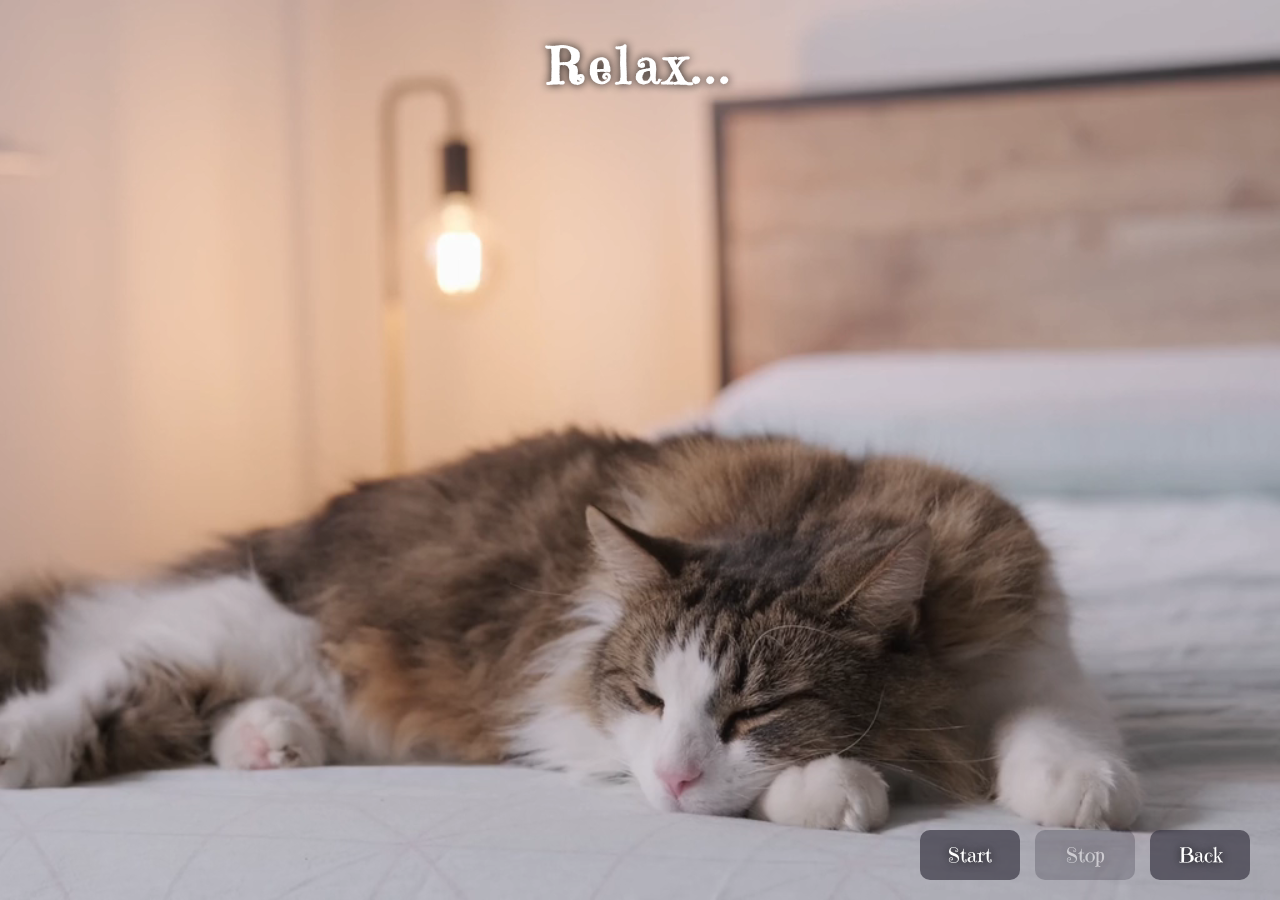
<file: cat_purring/cat.html>
<!DOCTYPE html>
<html lang="en">
<head>
    <meta charset="UTF-8">
    <meta http-equiv="X-UA-Compatible" content="IE=edge">
    <meta name="viewport" content="width=device-width, initial-scale=1.0">
    <link rel="shortcut icon" href="pawprint.png" type="image/x-icon">
    <link rel="stylesheet" href="cat.css">
    <link rel="preconnect" href="https://fonts.googleapis.com">
    <link rel="preconnect" href="https://fonts.gstatic.com" crossorigin>
    <link href="https://fonts.googleapis.com/css2?family=Emilys+Candy&display=swap" rel="stylesheet">
    <link rel="icon" href="data:,">
    <title>Cat purring</title>
</head>
<body>
    
    <div class="header">
        <h1 id="countdown">Relax...</h1>
    </div>

    <audio id="audio" loop>
        <source src="cat-is-purring.mp3" type="audio/mp3">
    </audio>


    <video autoplay="autoplay" loop="loop" muted defaultmuted playsinline id="myVideo">
        <source src="Cat.mp4"
            type="video/mp4" controls>
    </video>

    <div class="btn-container">
        <button id="play" class="btn">Start</button>
        <button id="stop" class="btn" disabled>Stop</button>
        <button class="btn"><a href="/index.html">Back</a></button>
    </div>

    <script src="cat.js"></script>
</body>
</html>
</file>
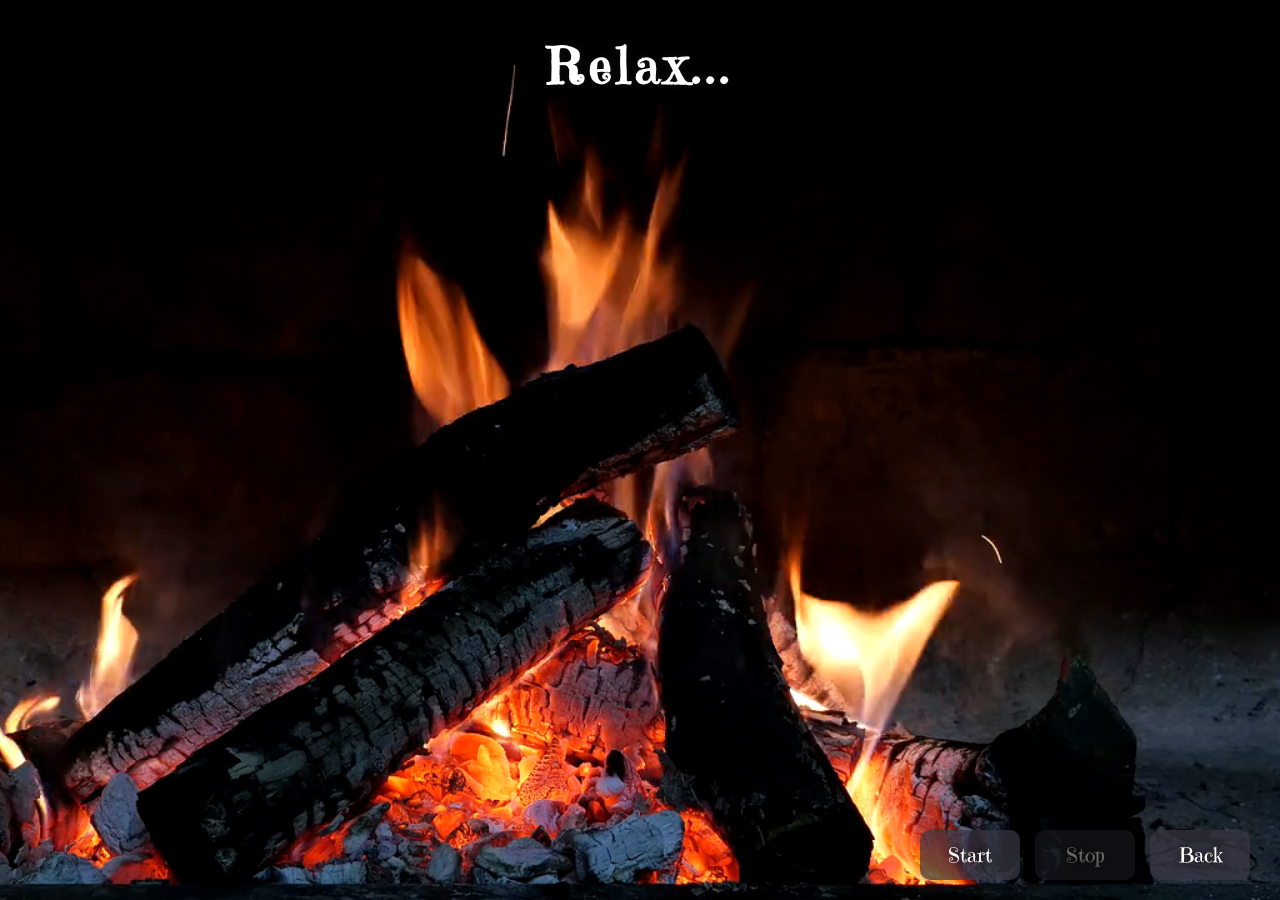
<file: fireplace/fireplace.html>
<!DOCTYPE html>
<html lang="en">

<head>
    <meta charset="UTF-8">
    <meta http-equiv="X-UA-Compatible" content="IE=edge">
    <meta name="viewport" content="width=device-width, initial-scale=1.0">
    <link rel="shortcut icon" href="bonfire.png" type="image/x-icon">
    <link rel="stylesheet" href="fireplace.css">
    <link rel="preconnect" href="https://fonts.googleapis.com">
    <link rel="preconnect" href="https://fonts.gstatic.com" crossorigin>
    <link href="https://fonts.googleapis.com/css2?family=Emilys+Candy&display=swap" rel="stylesheet">
    <link rel="icon" href="data:,">
    <title>Fireplace</title>
</head>

<body>

    <div class="header">
        <h1 id="countdown">Relax...</h1>
    </div>

    <audio id="audio" loop>
        <source src="fireplace.mp3" type="audio/mp3">
    </audio>


    <video autoplay="autoplay" loop="loop" muted defaultmuted playsinline id="myVideo">
        <source src="Fireplace.mp4" type="video/mp4" controls>
    </video>

    <div class="btn-container">
        <button id="play" class="btn">Start</button>
        <button id="stop" class="btn" disabled>Stop</button>
        <button class="btn"><a href="/index.html">Back</a></button>
    </div>

    <script src="fireplace.js"></script>
</body>

</html>
</file>
<file: cat_purring/cat.css>
body {
    background-color: black;
    font-family: 'Emilys Candy', cursive;
    margin: 0;
    display: flex;
    justify-content: center;
    height: 100vh;
}

h1 {
    color: #ffffff;
    text-shadow: 0px 0px 10px rgb(17, 17, 17);
    letter-spacing: 5px;
    font-size: 50px;
    font-weight: 700;
}

#myVideo {
    position: fixed;
    right: 0;
    bottom: 0;
    min-width: 100%;
    min-height: 100%;
    z-index: -1;
}

.btn-container {
    position: absolute;
    bottom: 20px;
    right: 20px;
}

.btn {
    cursor: pointer;
    font-size: 20px;
    width: 100px;
    height: 50px;
    margin-right: 10px;
    border: none;
    border-radius: 10px;
    color: #fff;
    text-shadow: 0px 0px 10px rgb(17, 17, 17);
    background-color: rgba(58, 56, 69, 0.7);
    font-family: 'Emilys Candy', cursive;
}

.btn:hover {
    background-color: rgba(26, 19, 47, 0.6);
}

.btn:active {
    transform: scale(0.98);
}

.btn:disabled {
    opacity: 0.4;
    cursor: not-allowed;
}

a {
    text-decoration: none;
    color: #ffffff;
}

@media all and (max-width: 912px) {

    body {
        background-color: black;
        ;
    }

    .header {
        margin-top: 120px;
    }

    .btn-container {
        display: flex;
        justify-content: center;
        flex-wrap: wrap;
        width: 100%;
        right: 0;
        bottom: 150px;
    }

    #myVideo {
        width: 300px;
        height: 300px;
    }
}

@media all and (max-width: 290px) {
    .header {
        margin-top: 120px;
    }

    h1 {
        font-size: 30px;
    }

    .btn-container {
        bottom: 100px;
    }

    .btn {
        margin: 10px;
    }
}
</file>
<file: fireplace/fireplace.css>
body {
    background-color: black;
    font-family: 'Emilys Candy', cursive;
    margin: 0;
    display: flex;
    justify-content: center;
    height: 100vh;
}

h1 {
    color: #ffffff;
    text-shadow: 0px 0px 10px rgb(17, 17, 17);
    letter-spacing: 5px;
    font-size: 50px;
    font-weight: 700;
}

#myVideo {
    position: fixed;
    right: 0;
    bottom: 0;
    min-width: 100%;
    min-height: 100%;
    z-index: -1;
}

.btn-container {
    position: absolute;
    bottom: 20px;
    right: 20px;
}

.btn {
    cursor: pointer;
    font-size: 20px;
    width: 100px;
    height: 50px;
    margin-right: 10px;
    border: none;
    border-radius: 10px;
    color: #fff;
    text-shadow: 0px 0px 10px rgb(17, 17, 17);
    background-color: rgba(58, 56, 69, 0.7);
    font-family: 'Emilys Candy', cursive;
}

.btn:hover {
    background-color: rgba(26, 19, 47, 0.6);
}

.btn:active {
    transform: scale(0.98);
}

.btn:disabled {
    opacity: 0.4;
    cursor: not-allowed;
}

a {
    text-decoration: none;
    color: #ffffff;
}

@media all and (max-width: 912px) {

    body {
        background-color: black;;
    }

    .header {
        margin-top: 150px;
    }

    .btn-container {
        display: flex;
        justify-content: center;
        flex-wrap: wrap;
        width: 100%;
        right: 0;
        bottom: 150px;
    }

    #myVideo {
        width: 300px;
        height: 300px;
    }
}

@media all and (max-width: 290px) {
    .header {
        margin-top: 120px;
    }

    h1 {
        font-size: 30px;
    }

    .btn-container{
        bottom: 100px;
    }

    .btn {
        margin: 10px;
    }
}
</file>
